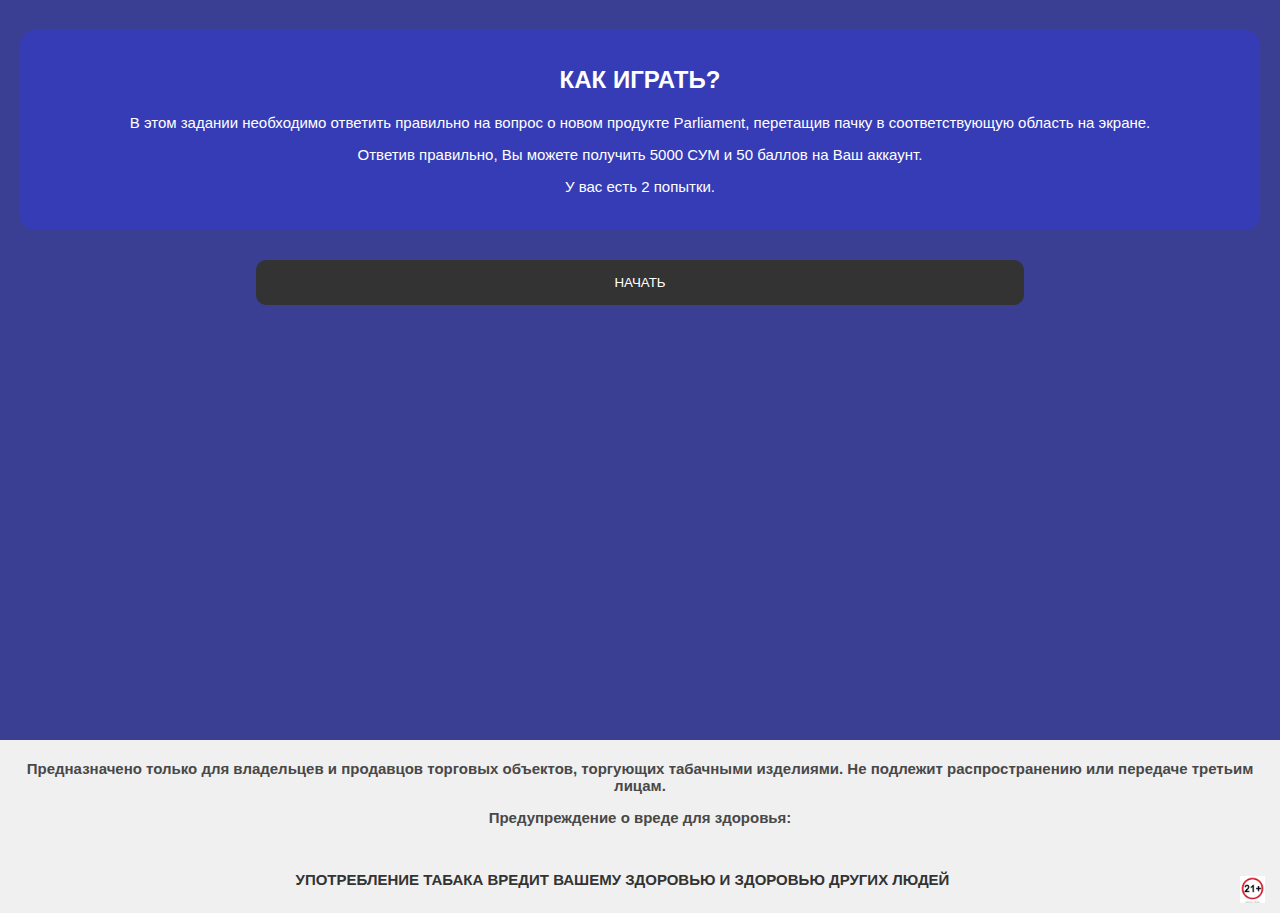
<file: index.html>
<!DOCTYPE html>
<html lang="en">
<head>
    <meta charset="UTF-8">
    <meta name="viewport" content="width=device-width, initial-scale=1.0">
    <link rel="stylesheet" href="style.css">
    <title>Game</title>
</head>
<body>
    <div class="container">
        <header>
            <div class="panel">
                <h1>как играть?</h1>
                <p>В этом задании необходимо ответить правильно на вопрос о новом продукте Parliament, перетащив пачку в соответствующую область на экране.</p>
                <p>Ответив правильно, Вы можете получить 5000 СУМ и 50 баллов на Ваш аккаунт.</p>
                <p>У вас есть 2 попытки.</p>
            </div>
            <button class="button" id="playBtn">НАЧАТЬ</button>
        </header>

        <footer>
            <div class="footer-text">
                <p>Предназначено только для владельцев и продавцов торговых объектов, торгующих табачными изделиями. Не подлежит распространению или передаче третьим лицам.</p>
                <p>Предупреждение о вреде для здоровья:</p>
            </div>
            <div class="footer-disclaimer">
                <p>
                    <img src="21.jpg" alt="Footer Image" class="footer-image" align="right" vspace="5" hspace="5">употребление табака вредит вашему здоровью и здоровью других людей
                </p>
            </div>

        </footer>
    </div>

    <script src="https://telegram.org/js/telegram-web-app.js"></script>
    <script src="app.js"></script>
</body>
</html>
</file>
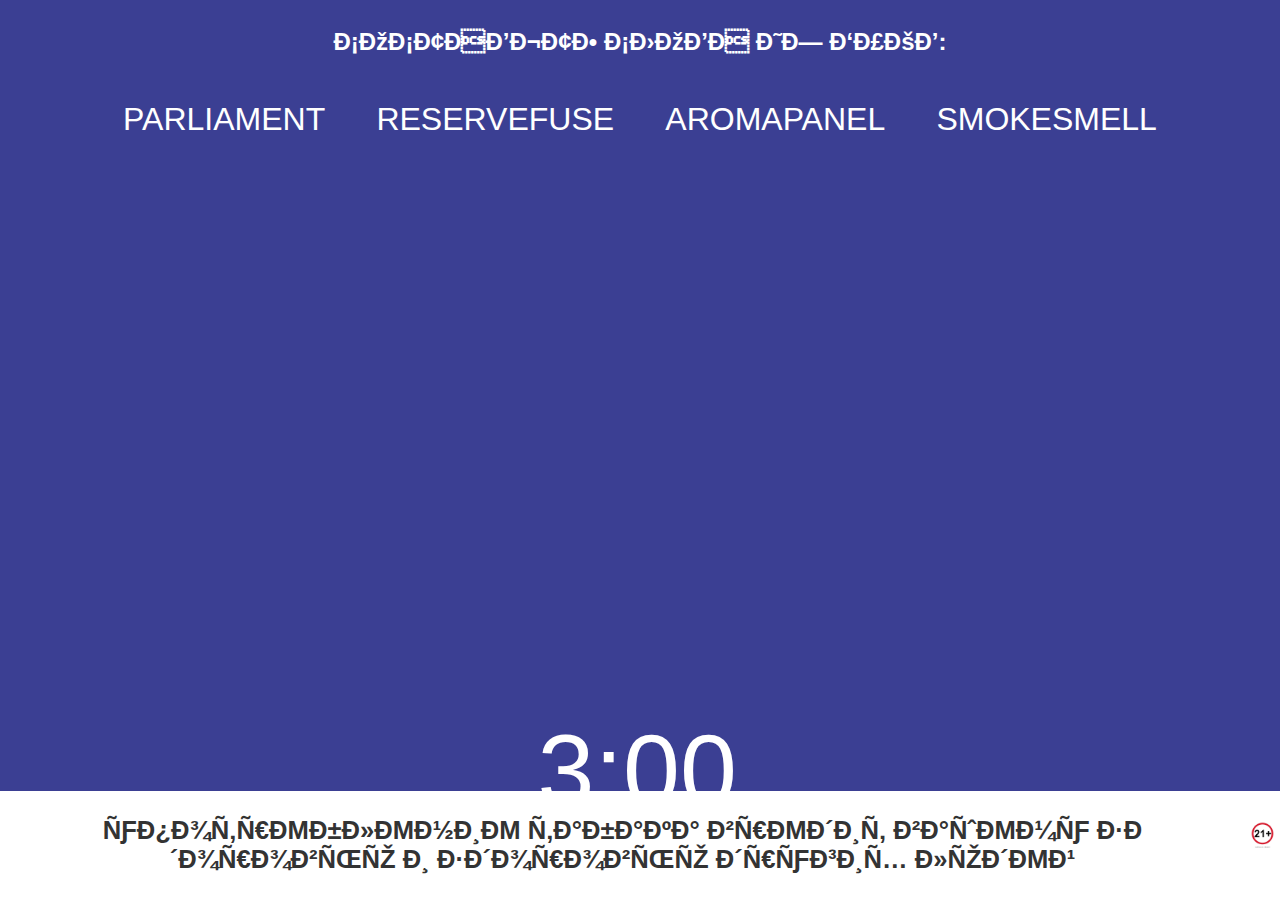
<file: findwords.game.html>
<!DOCTYPE html>
<html lang="en">
<head>
    <meta charset="utf-8_unicode_ci">
    <meta name="viewport" content="width=device-width, initial-scale=1.0">
    <link rel="stylesheet" href="findwords.style.css">
    <title>Word Puzzle Game</title>
</head>
<body>
    <div id="word-list">
        <h2>СОСТАВЬТЕ СЛОВА ИЗ БУКВ:</h2>
        <ul>
            <li>PARLIAMENT</li>
            <li>RESERVEFUSE</li>
            <li>AROMAPANEL</li>
            <li>SMOKESMELL</li>
            <!-- Äîáàâüòå äðóãèå ñëîâà, êîòîðûå íóæíî îòãàäàòü -->
        </ul>
    </div>

    <div id="letter-grid"></div>

    <div id="timer-container">
        <span id="timer" style="font-size: 8vw; color: white; position: absolute; left: 42vw; bottom: 70px;">3:00</span>
    </div>

    <div class="footer-disclaimer">
        <p>
            <img src="21.jpg" alt="Footer Image" class="footer-image" align="right" vspace="5" hspace="5">употребление табака вредит вашему здоровью и здоровью других людей
        </p>
    </div>
    <div class="popup-panel">
        <p><span id="result-text">Вы отгадали все слова!</span></p>
        <p><span id="info-text">На ваш аккаунт зачислено 5000 суи и 50 баллов!</span></p>
        <span id="count"></span>
        <p>
            <button class="button" id="backBtn1">вернуться в меню</button>
        </p>
    </div>

    <script src="https://telegram.org/js/telegram-web-app.js"></script>
    <script src="findwords.game.js"></script>
</body>
</html>
</file>
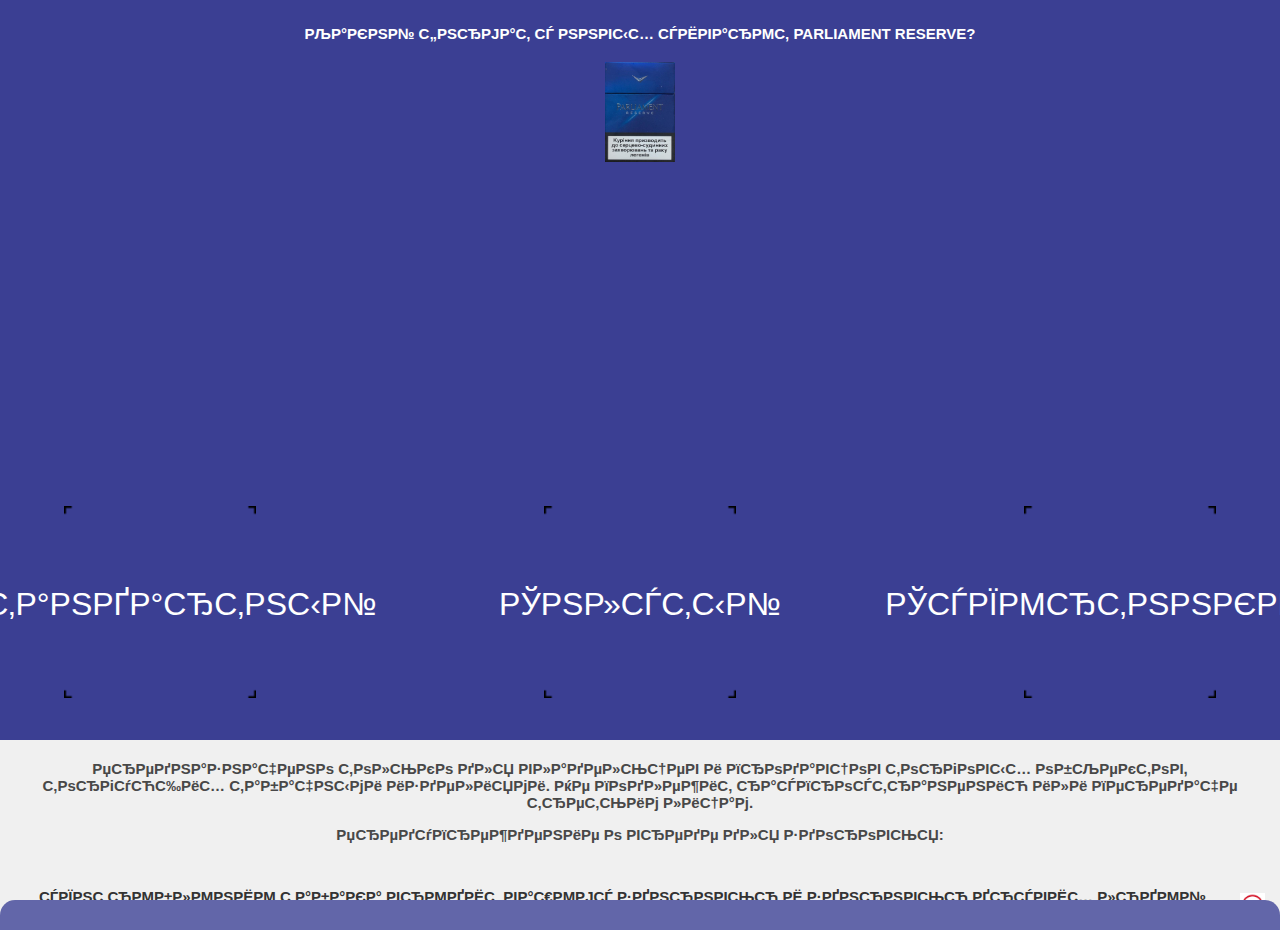
<file: game.html>
<!DOCTYPE html>
<html lang="en">
<head>
    <meta charset="windows-1251">
    <meta name="viewport" content="width=device-width, initial-scale=1.0">
    <link rel="stylesheet" href="style.css">
    <title>Game</title>
</head>
<body>
    <div class="container">
        <header>
            <div class="header-text">
                <p>Какой формат у новых сигарет Parliament Reserve?</p>


            </div>
            <div class="draggable">
                <img src="object.jpg" style="cursor:pointer" width="70" height="100" id="object">
            </div>
            <div class="game-panel">

            </div>
            <div class="columns">
                <div class="target">
                    <img src="target.png" id="1" class="droppable" style="width: 15vw">
                    <div class="target-text">Стандартный</div>
                </div>
                <div class="target">
                    <img src="target.png" id="2" class="droppable" style="width: 15vw">
                    <div class="target-text">Толстый</div>
                </div>
                <div class="target">
                    <img src="target.png" id="3" class="droppable" style="width: 15vw">
                    <div class="target-text">Супертонкий</div>
                </div>
            </div>
        </header>




        <script>
            let currentDroppable = null;
            localStorage.clear();
            let hp = localStorage.getItem("count");
            
            if (isNaN(hp) || hp == null) {

                hp = 2;
                localStorage.setItem("count", hp);
            }
            else {

                hp = localStorage.getItem("count");

                document.addEventListener("DOMContentLoaded", function () {

                    gameOverPanel();
                });
            }
            console.log(hp);

            
            

            var userAgent = navigator.userAgent;

            if (userAgent.match(/Windows/i)) {

                object.onmousedown = function (event) {

                    let shiftX = event.clientX - object.getBoundingClientRect().left;
                    let shiftY = event.clientY - object.getBoundingClientRect().top;

                    object.style.position = 'absolute';
                    object.style.zIndex = 1000;
                    document.body.append(object);

                    moveAt(event.pageX, event.pageY);

                    function moveAt(pageX, pageY) {
                        object.style.left = pageX - shiftX + 'px';
                        object.style.top = pageY - shiftY + 'px';
                    }

                    function onMouseMove(event) {
                        moveAt(event.pageX, event.pageY);

                        object.hidden = true;
                        let elemBelow = document.elementFromPoint(event.clientX, event.clientY);
                        object.hidden = false;

                        if (!elemBelow) return;

                        let droppableBelow = elemBelow.closest('.droppable');
                        if (currentDroppable != droppableBelow) {
                            if (currentDroppable) { // null если мы были не над droppable до этого события
                                // (например, над пустым пространством)
                                leaveDroppable(currentDroppable);
                            }
                            currentDroppable = droppableBelow;
                            if (currentDroppable) { // null если мы не над droppable сейчас, во время этого события
                                // (например, только что покинули droppable)
                                enterDroppable(currentDroppable);
                            }
                        }
                    }

                    document.addEventListener('mousemove', onMouseMove);

                    object.onmouseup = function () {
                        document.removeEventListener('mousemove', onMouseMove);
                        object.onmouseup = null;

                        if (currentDroppable) {
                            showPopupPanel();
                        }
                    };

                };

                function enterDroppable(elem) {
                    elem.style.background = 'gray';
                }

                function leaveDroppable(elem) {
                    elem.style.background = '';
                }

                object.ondragstart = function () {
                    return false;
                };
            }
            else {

                object.ontouchstart = function (event) {
                    let shiftX = event.touches[0].clientX - object.getBoundingClientRect().left;
                    let shiftY = event.touches[0].clientY - object.getBoundingClientRect().top;

                    object.style.position = 'absolute';
                    object.style.zIndex = 1000;
                    document.body.append(object);

                    moveAt(event.touches[0].pageX, event.touches[0].pageY);

                    function moveAt(pageX, pageY) {
                        object.style.left = pageX - shiftX + 'px';
                        object.style.top = pageY - shiftY + 'px';
                    }

                    function onTouchMove(event) {
                        moveAt(event.touches[0].pageX, event.touches[0].pageY);

                        object.hidden = true;
                        let elemBelow = document.elementFromPoint(event.touches[0].clientX, event.touches[0].clientY);
                        object.hidden = false;

                        if (!elemBelow) return;

                        let droppableBelow = elemBelow.closest('.droppable');
                        if (currentDroppable !== droppableBelow) {
                            if (currentDroppable) {
                                leaveDroppable(currentDroppable);
                            }
                            currentDroppable = droppableBelow;
                            if (currentDroppable) {
                                enterDroppable(currentDroppable);
                            }
                        }
                    }

                    document.addEventListener('touchmove', onTouchMove);

                    object.ontouchend = function () {
                        document.removeEventListener('touchmove', onTouchMove);
                        object.ontouchend = null;

                        if (currentDroppable && isElementOverDroppable(object, currentDroppable)) {
                            showPopupPanel();
                        }
                    };

                    function isElementOverDroppable(element, droppable) {
                        const elementRect = element.getBoundingClientRect();
                        const droppableRect = droppable.getBoundingClientRect();

                        return (
                            elementRect.left < droppableRect.right &&
                            elementRect.right > droppableRect.left &&
                            elementRect.top < droppableRect.bottom &&
                            elementRect.bottom > droppableRect.top
                        );
                    }

                    event.preventDefault(); // Prevent default touch behavior
                };

            }



            function showPopupPanel() {
                // Блокируем взаимодействие с объектом
                object.style.pointerEvents = 'none';

                let popupPanel = document.querySelector('.popup-panel');
                // Отображаем панель с текстом
                if (currentDroppable.id == 3) {
                    
                    document.getElementById("result-text").innerText = "Правильный выбор!";
                    document.getElementById("info-text").innerText = "Осталось ответить на пару вопросов";
                    document.getElementById("backBtn1").setAttribute("style", "display: none;");
                    document.getElementById("backBtn2").setAttribute("style", "display: none;");
                }
                else {

                    hp--;
                    localStorage.setItem("count", hp);

                    if (hp > 0) {

                        document.getElementById("result-text").innerText = "Вы выбрали неверный ответ!";
                        document.getElementById("info-text").innerText = "Попыток осталось :";
                        document.getElementById("count").innerText = hp;
                        document.getElementById("backBtn1").setAttribute("style", "display: none;");
                        document.getElementById("nextBtn").setAttribute("style", "display: none;");
                    }
                    else {

                        document.getElementById("result-text").innerText = "Вы выбрали неверный ответ!";
                        document.getElementById("info-text").innerText = "У вас закончились попытки";
                        document.getElementById("backBtn2").setAttribute("style", "display: none;");
                        document.getElementById("nextBtn").setAttribute("style", "display: none;");
                    }
                }
                setTimeout(() => {
                    // Задаем конечное состояние для анимации
                    popupPanel.style.bottom = '0';
                }, 0);

            }

            function gameOverPanel() {

                if (hp <= 0) {

                    object.style.pointerEvents = 'none';

                    let popupPanel = document.querySelector('.popup-panel');

                    document.getElementById("result-text").innerText = "Вы потратили все свои попытки!";
                    document.getElementById("info-text").innerText = "Попробуйте в следующий раз";
                    document.getElementById("nextBtn").setAttribute("style", "display: none;");
                    document.getElementById("backBtn2").setAttribute("style", "display: none;");

                    setTimeout(() => {
                        // Задаем конечное состояние для анимации
                        popupPanel.style.bottom = '0';
                    }, 0);
                }
            }
        </script>

        <footer>
            <div class="footer-text">
                <p>Предназначено только для владельцев и продавцов торговых объектов, торгующих табачными изделиями. Не подлежит распространению или передаче третьим лицам.</p>
                <p>Предупреждение о вреде для здоровья:</p>
            </div>
            <div class="footer-disclaimer">
                <p>
                    <img src="21.jpg" alt="Footer Image" class="footer-image" align="right" vspace="5" hspace="5">употребление табака вредит вашему здоровью и здоровью других людей
                </p>
            </div>
            <div class="popup-panel">
                <p><span id="result-text">Вы ответили верно!</span></p>
                <p><span id="info-text">На ваш аккаунт зачислено 5000 суи и 50 баллов!</span></p>
                <span id="count"></span>
                <p>
                    <button class="button" id="nextBtn">Перейти к вопросу</button>
                </p>
                <p>
                    <button class="button" id="backBtn1">вернуться на главную</button>
                </p>
                <p>
                    <button class="button" id="backBtn2">попробовать ещё раз</button>
                </p>
            </div>
        </footer>
    </div>

    <script src="https://telegram.org/js/telegram-web-app.js"></script>
    <script src="game.js"></script>
</body>
</html>
</file>
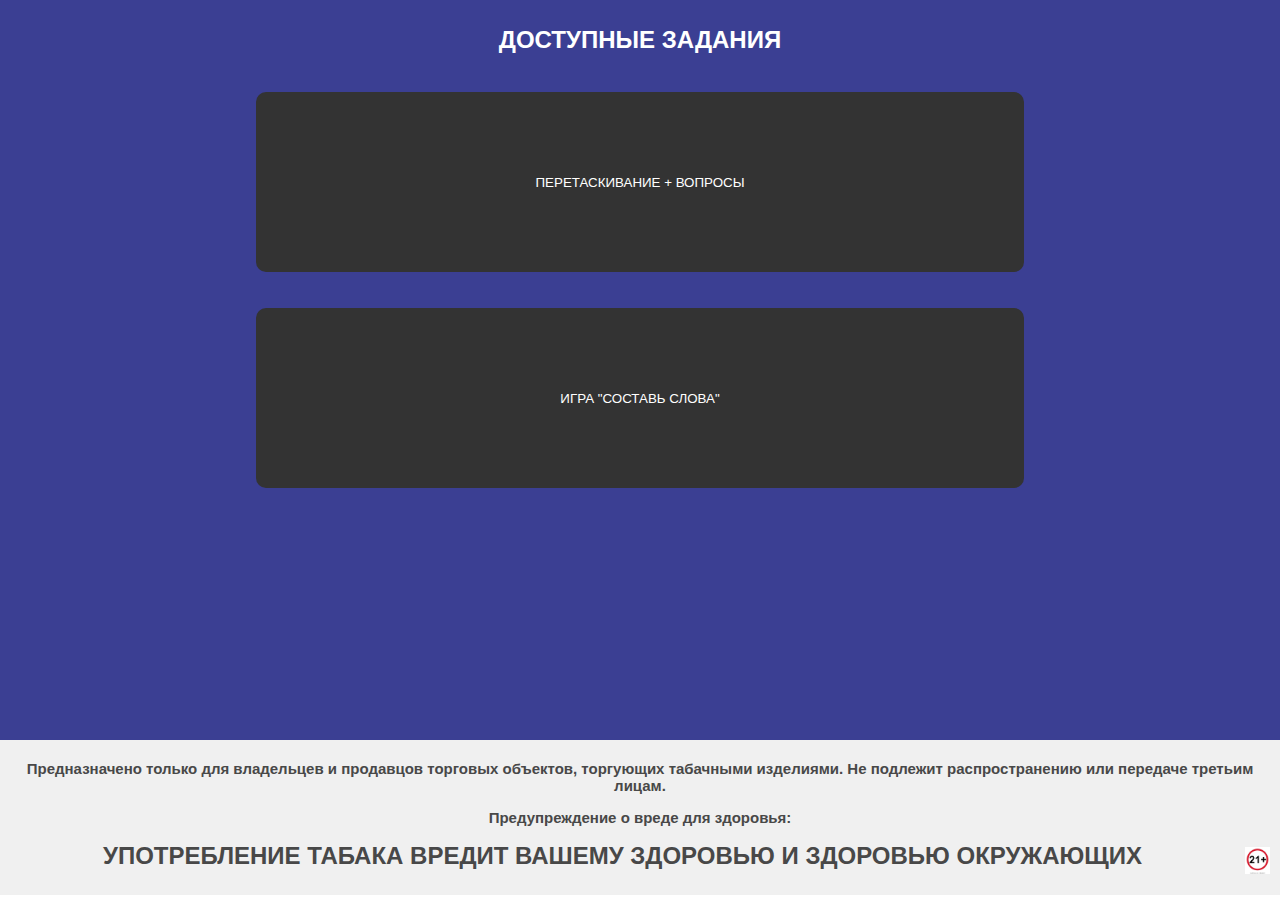
<file: menu.html>
<!DOCTYPE html>
<html lang="en">
<head>
    <meta charset="UTF-8">
    <meta name="viewport" content="width=device-width, initial-scale=1.0">
    <link rel="stylesheet" href="style.css">
    <title>Info</title>
</head>
<body>
    <div class="container">
        <header>
            <h1>Доступные задания</h1>
            <button class="game-button" id="testBtn">Перетаскивание + вопросы</button>
            
            <button class="game-button" id="playBtn">Игра "Составь слова"</button>
        </header>

        <footer>
            <div class="footer-text">
                <p>Предназначено только для владельцев и продавцов торговых объектов, торгующих табачными изделиями. Не подлежит распространению или передаче третьим лицам.</p>
                <p>Предупреждение о вреде для здоровья:</p>
                <h1>
                    <img src="21.jpg" alt="Footer Image" class="footer-image" align="right" vspace="5" hspace="5">употребление табака вредит вашему здоровью и здоровью окружающих
                </h1>
            </div>
        </footer>
    </div>

    <script src="https://telegram.org/js/telegram-web-app.js"></script>
    <script src="menu.js"></script>
</body>
</html>
</file>
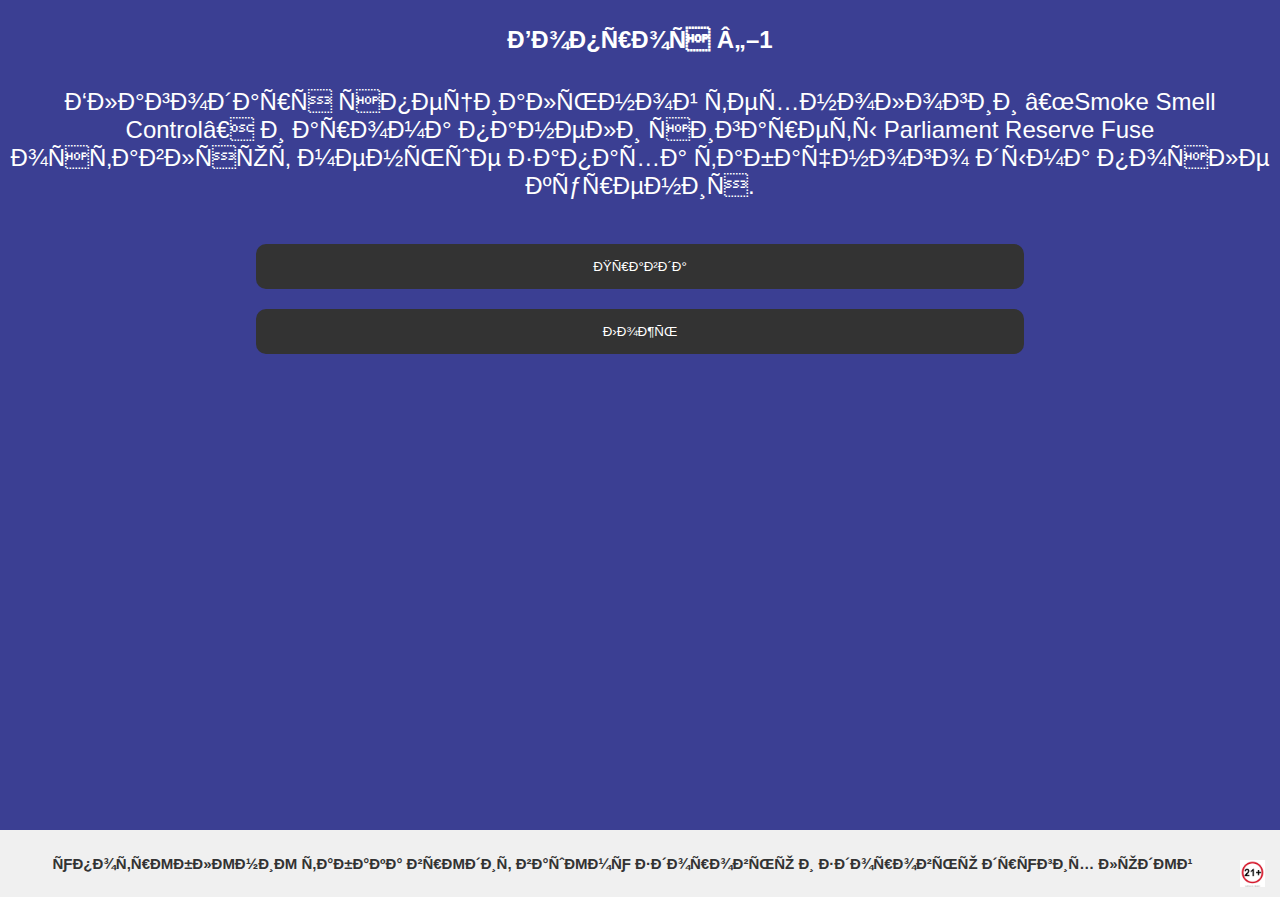
<file: question1.html>
<!DOCTYPE html>
<html lang="en">
<head>
    <meta charset="utf-8_unicode_ci">
    <meta name="viewport" content="width=device-width, initial-scale=1.0">
    <link rel="stylesheet" href="style.css">
    <title>Parliament</title>
</head>
<body>
    <div class="container">
        <header style="height: 90vh;">
            <h1>Вопрос №1</h1>
            <p style="font-size: 24px;padding: 10px;">Благодаря специальной технологии “Smoke Smell Control” и арома панели сигареты Parliament Reserve Fuse оставляют меньше запаха табачного дыма после курения.</p>

            <button class="button" id="trueBtn">Правда</button>
            <button class="button" id="falseBtn">Ложь</button>
        </header>

        <footer>
            <div class="footer-disclaimer">
                <p>
                    <img src="21.jpg" alt="Footer Image" class="footer-image" align="right" vspace="5" hspace="5">употребление табака вредит вашему здоровью и здоровью других людей
                </p>
            </div>
            <div class="popup-panel">
                <p><span id="result-text">Вы ответили верно!</span></p>
                <p><span id="info-text">На ваш аккаунт зачислено 5000 суи и 50 баллов!</span></p>
                <span id="count"></span>
                <p>
                    <button class="button" id="nextBtn">Следующий вопрос</button>
                </p>
                <p>
                    <button class="button" id="backBtn1">вернуться на главную</button>
                </p>
                <p>
                    <button class="button" id="backBtn2">попробовать ещё раз</button>
                </p>
            </div>
        </footer>
    </div>

    <script src="https://telegram.org/js/telegram-web-app.js"></script>
    <script src="question1.js"></script>
</body>
</html>
</file>
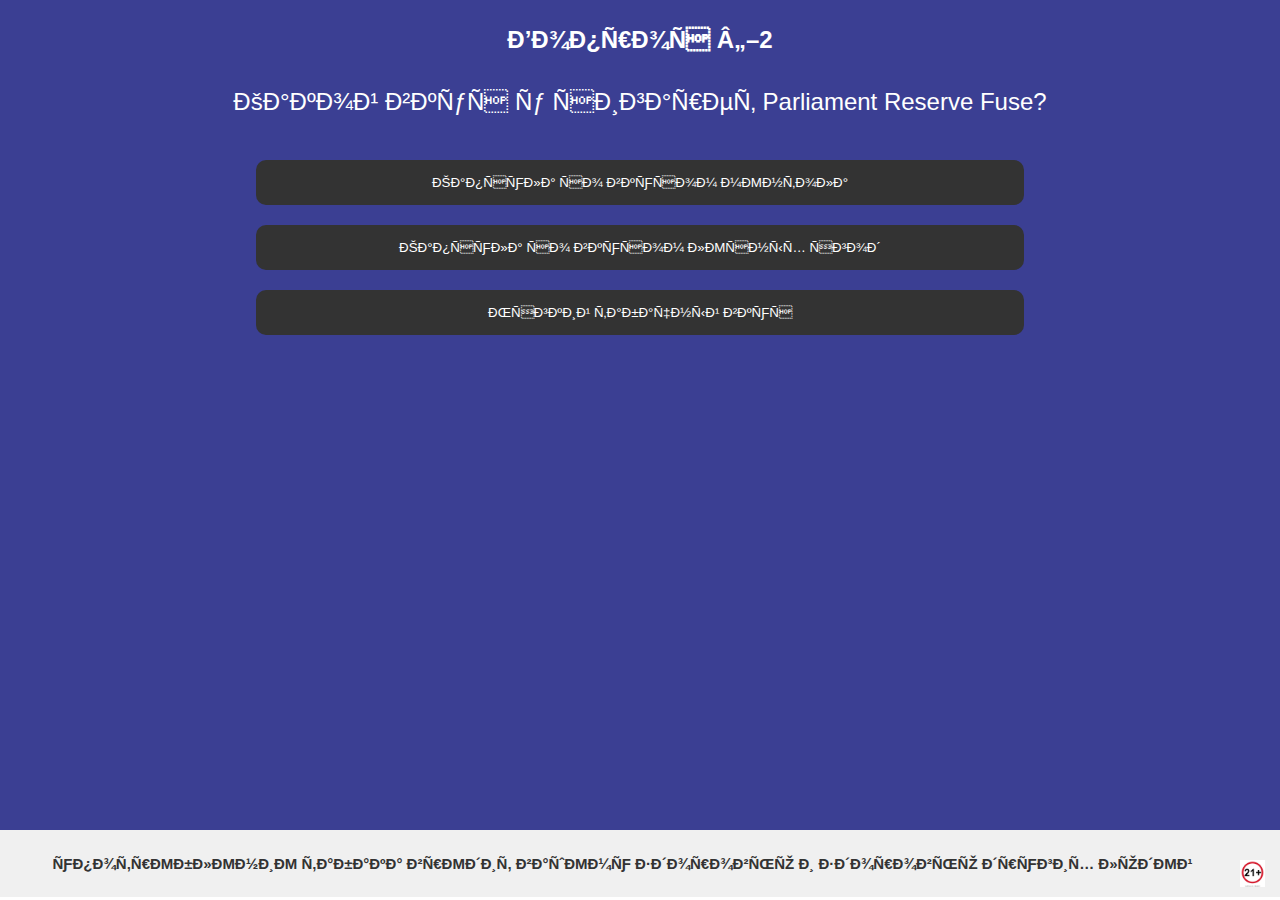
<file: question2.html>
<!DOCTYPE html>
<html lang="en">
<head>
    <meta charset="utf-8_unicode_ci">
    <meta name="viewport" content="width=device-width, initial-scale=1.0">
    <link rel="stylesheet" href="style.css">
    <title>Parliament</title>
</head>
<body>
    <div class="container">
        <header style="height: 90vh;">
            <h1>Вопрос №2</h1>
            <p style="font-size: 24px;padding: 10px;">Какой вкус у сигарет Parliament Reserve Fuse?</p>

            <button class="button" id="choiceBtn1">Капсула со вкусом ментола</button>
            <button class="button" id="choiceBtn2">Капсула со вкусом лесных ягод</button>
            <button class="button" id="choiceBtn3">Мягкий табачный вкус</button>
        </header>

        <footer>
            <div class="footer-disclaimer">
                <p>
                    <img src="21.jpg" alt="Footer Image" class="footer-image" align="right" vspace="5" hspace="5">употребление табака вредит вашему здоровью и здоровью других людей
                </p>
            </div>
            <div class="popup-panel">
                <p><span id="result-text">Вы ответили верно!</span></p>
                <p><span id="info-text">На ваш аккаунт зачислено 5000 сум и 50 баллов!</span></p>
                <span id="count"></span>
                <p>
                    <button class="button" id="backBtn1">вернуться на главную</button>
                </p>
                <p>
                    <button class="button" id="backBtn2">попробовать ещё раз</button>
                </p>
            </div>
        </footer>
    </div>

    <script src="https://telegram.org/js/telegram-web-app.js"></script>
    <script src="question2.js"></script>
</body>
</html>
</file>
<file: style.css>
body {
    margin: 0;
    padding: 0;
    font-family: Arial, sans-serif;
}

header {
    background: rgb(59, 63, 147);
    text-align: center;
    color: white;
    padding: 10px 0;
    height: 80vh;
}

.header-text {
    font-size: 18px;
    text-transform: uppercase;
    margin-bottom: 20px;
    font-weight: 600;
}

.container {
    max-width: 100vw;
}

.draggable {
    cursor: grab;
    position: absolute;
    left: calc(50vw - 35px);
}

.columns {
    display: flex;
    padding: 5vw;
    column-gap: calc(30vw - 7.5vw);
    column-count: 3;
}

.target {
    position: relative;
    --top-value: 20vh;
    top: var(--top-value);
    text-align: center;
}

.footer-text {
    padding: 5px;
    color: rgb(72, 72, 72);
    font-weight: bold;
}

.footer-disclaimer {
    padding: 10px;
    color: #333;
    font-weight: bold;
    text-transform: uppercase;
}

.target-text {
    font-family: 'Gill Sans', 'Gill Sans MT', Calibri, 'Trebuchet MS', sans-serif;
    font-size: 2.5vw;
    text-transform: uppercase;
    position: absolute;
    top: 50%;
    left: 50%;
    transform: translate(-50%, -50%);
    pointer-events: none;
}

/*.game-panel {
    position: absolute;
    background: rgb(59, 63, 147);
    border-radius: 30px;
    height: 0vh;
}*/

.popup-panel {
    position: fixed;

    bottom: -40vh;
    width: 100%;
    height: 40vh; /* Выберите желаемую высоту панели */
    background: rgb(98, 102, 169);
    z-index: 2000;
    text-align: center;
    padding: 20px;
    box-sizing: border-box;
    border-radius: 15px;
    transition: bottom 0.5s ease;
}

.panel {
    background: rgb(54, 60, 181);
    border-radius: 15px;
    padding: 20px;
    margin: 20px;
    text-align: center;
}

h1 {
    --font-size: 24px;
    font-size: var(--font-size);
    text-transform: uppercase;
    margin-bottom: 20px;
}

p {
    --font-size: 15px;
    font-size: var(--font-size);
}

.button {
    cursor: pointer;
    background-color: #333;
    color: white;
    padding: 15px;
    width: 60vw;
    border-radius: 10px;
    display: inline-block;
    margin: 10px;
    text-align: center;
    text-transform: uppercase;
    border: none;
}

.button:hover {
    background: rgb(120, 120, 120);
}

.game-button {
    cursor: pointer;
    background-color: #333;
    color: white;
    height: 20vh;
    width: 60vw;
    border-radius: 10px;
    display: inline-block;
    margin: 2vh;
    text-align: center;
    text-transform: uppercase;
    border: none;
}

.game-button:hover {
    background: rgb(120, 120, 120);
}

footer {
    bottom: 0;
    background-color: #f0f0f0;
    text-align: center;
}

.footer-image {
    float: right;
    width: 25px;
    height: auto;
}

.game-panel {
    border-radius: 15px;
    padding: 10vh;
    margin: 20px;
    text-align: center;
}

.main-content {
    display: flex;
}

@media (max-width: 600px) {
    .target {
        --top-value: 40vh;
    }

    p {
        --font-size: 10px;
    }

    h1 {
        --font-size: 16px;
    }
}

@media (min-width: 601px) and (max-width: 1000px) {
    .target {
        --top-value: 30vh;
    }

    p {
        --font-size: 12px;
    }

    h1 {
        --font-size: 20px;
    }
}



/*
    var(--tg-theme-bg-color)
    var(--tg-theme-text-color)
    var(--tg-theme-hint-color)
    var(--tg-theme-link-color)
    var(--tg-theme-button-color)
    var(--tg-theme-button-text-color)
*/
</file>
<file: findwords.style.css>
body {
    display: flex;
    flex-direction: column;
    align-items: center;
    font-family: Arial, sans-serif;
    background: rgb(59, 63, 147);
    user-select: none;
    overscroll-behavior-y: contain;
}

#word-list {
    text-align: center;
    color: white;
}

    #word-list h2 {

    }

    #word-list ul {
        display: flex;
        flex-direction: row;
        justify-content: center;
        list-style-type: none;
        padding: 0;
    }

    #word-list li {
        --font-size: 2.5vw;
        font-size: var(--font-size);
        margin: 2vw;
        cursor: pointer;
    }

#letter-grid {
    --margin: 40px;
    display: grid;
    grid-template-columns: repeat(11, var(--margin));
    gap: 0px;
    background: rgb(255 255 255 / 0.5);
}

.cell {
    display:flex;
    --wh: 40px;
    width: var(--wh);
    height: var(--wh);
    align-items: center;
    justify-content: center;
    font-size: calc(var(--wh)/2);
    font-weight: 700;
    cursor: pointer;
    color: rgb(59, 63, 147);
}

.letter {
    pointer-events: none;
}

.selected {
    background-color: #aaf;
}

.correct {
    text-decoration: line-through;
}

.correct-cell {
    background-color: rgb(59, 63, 147);
    pointer-events: none;
}

.footer-image {
    float: right;
    width: 25px;
    height: auto;
}

.footer-disclaimer {
    --font-size: 2vw;
    position: absolute;
    bottom: 0;
    color: #333;
    font-weight: bold;
    text-transform: uppercase;
    text-align: center;
    font-size: var(--font-size);
    background-color: rgb(255, 255, 255);
    width: 100vw;
}

.popup-panel {
    position: fixed;
    bottom: -40vh;
    width: 100%;
    height: 40vh; /* Âûáåðèòå æåëàåìóþ âûñîòó ïàíåëè */
    background: rgb(98, 102, 169);
    z-index: 2000;
    text-align: center;
    padding: 20px;
    box-sizing: border-box;
    border-radius: 15px;
    transition: bottom 0.5s ease;
}

.button {
    cursor: pointer;
    background-color: #333;
    color: white;
    padding: 15px;
    width: 60vw;
    border-radius: 10px;
    display: inline-block;
    margin: 10px;
    text-align: center;
    text-transform: uppercase;
    border: none;
}

.button:hover {
    background: rgb(120, 120, 120);
}

@media (max-width: 440px) {
    #letter-grid {
        --margin: 30px;
    }

    .cell {
        --wh: 30px;
    }

    .footer-disclaimer {
        --font-size: 3vw;
    }

    #word-list li {
        --font-size: 2vw;
    }
}
</file>
